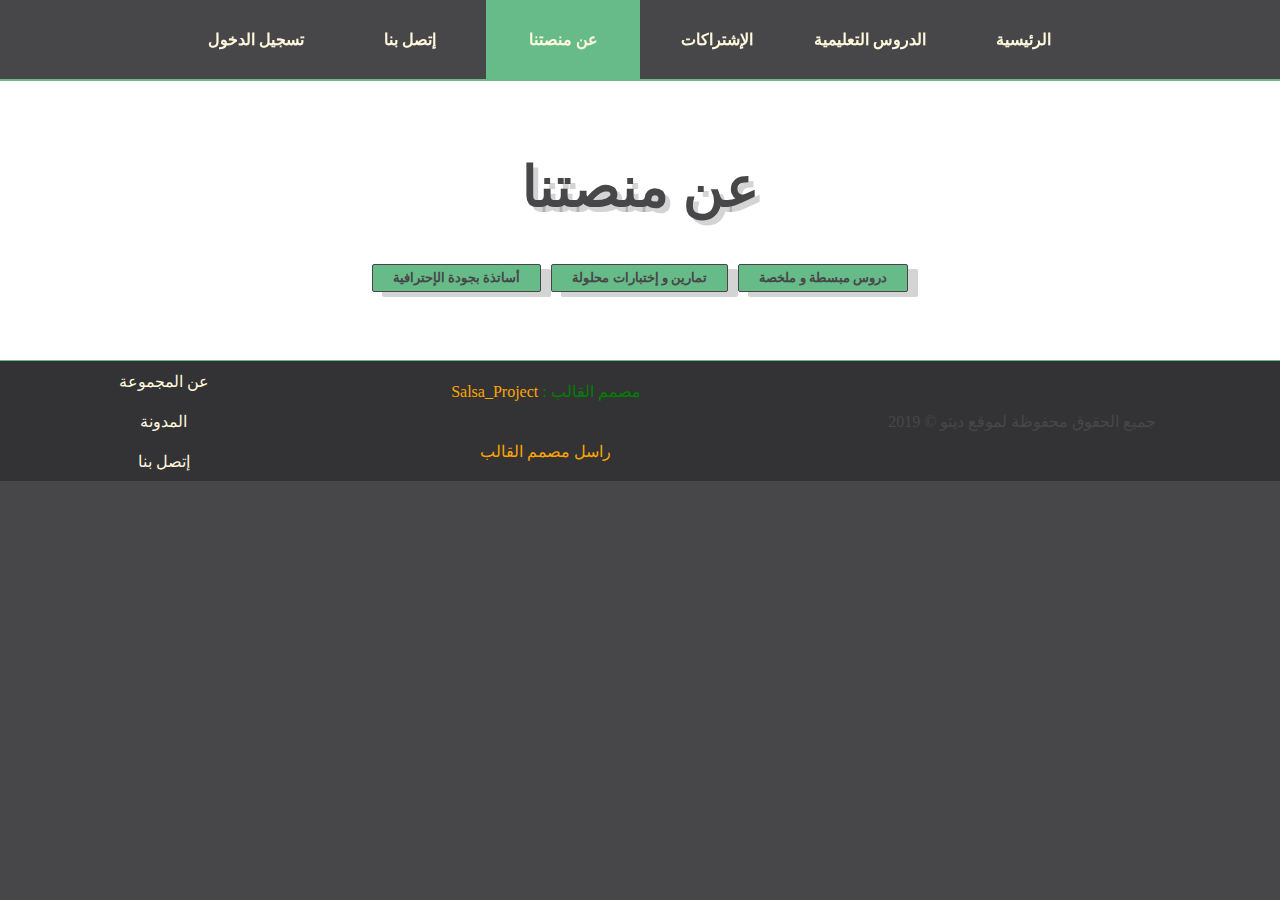
<file: about_us.html>
<!DOCTYPE html>
<html lang="en">

<head>
	<meta charset="UTF-8">
	<meta name="viewport" content="width=device-width, initial-scale=1.0">
	<meta name="" content="">
	<link rel="stylesheet" type="text/css" href="resources/css/style.css">
	<link rel="stylesheet" type="text/css" href="resources/css/bars.css">
	<link rel="stylesheet" type="text/css" href="resources/css/footer.css">
	<link rel="stylesheet" type="text/css" href="resources/css/about_us_showcase.css">
	<title>ديتو | عن منصتنا</title>
</head>

<body>
	<header>
		<section id="bars">
			<div id="nav_bar">
				<a href="index.html">الرئيسية</a>
				<a href="classes.html">الدروس التعليمية</a>
				<a href="join_us.html">الإشتراكات</a>
				<a href="about_us.html" id="current">عن منصتنا</a>               
                <a href="contact_us.html">إتصل بنا</a>
				<a href="#">تسجيل الدخول</a>
			</div>
		</section>
		<section id="about_us_showcase">
            <h1 style="color: var(--less)">عن منصتنا</h1>        
            <div id="about_us_little-info-lines">
                <p>دروس مبسطة و ملخصة</p>
                <p>تمارين و إختبارات محلولة</p>
                <p>أساتذة بجودة الإحترافية</p>
            </div>
        </section>
	</header>
	
</body>
	<footer>
		<div>
			<p>جميع الحقوق محفوظة لموقع ديتو © 2019</p>
			<div id="theme_designer">
				<p style="color: green;">مصمم القالب : <span style="color: orange;">Salsa_Project</span></p>
				<a href="#">
					<p style="color: orange;">راسل مصمم القالب</p>
				</a>
			</div>
			<div id="footer_nav">
				<a href="#">عن المجموعة</a>
				<a href="#">المدونة</a>
				<a href="#">إتصل بنا</a>
			</div>
		</div>
	</footer>
</html>
</file>
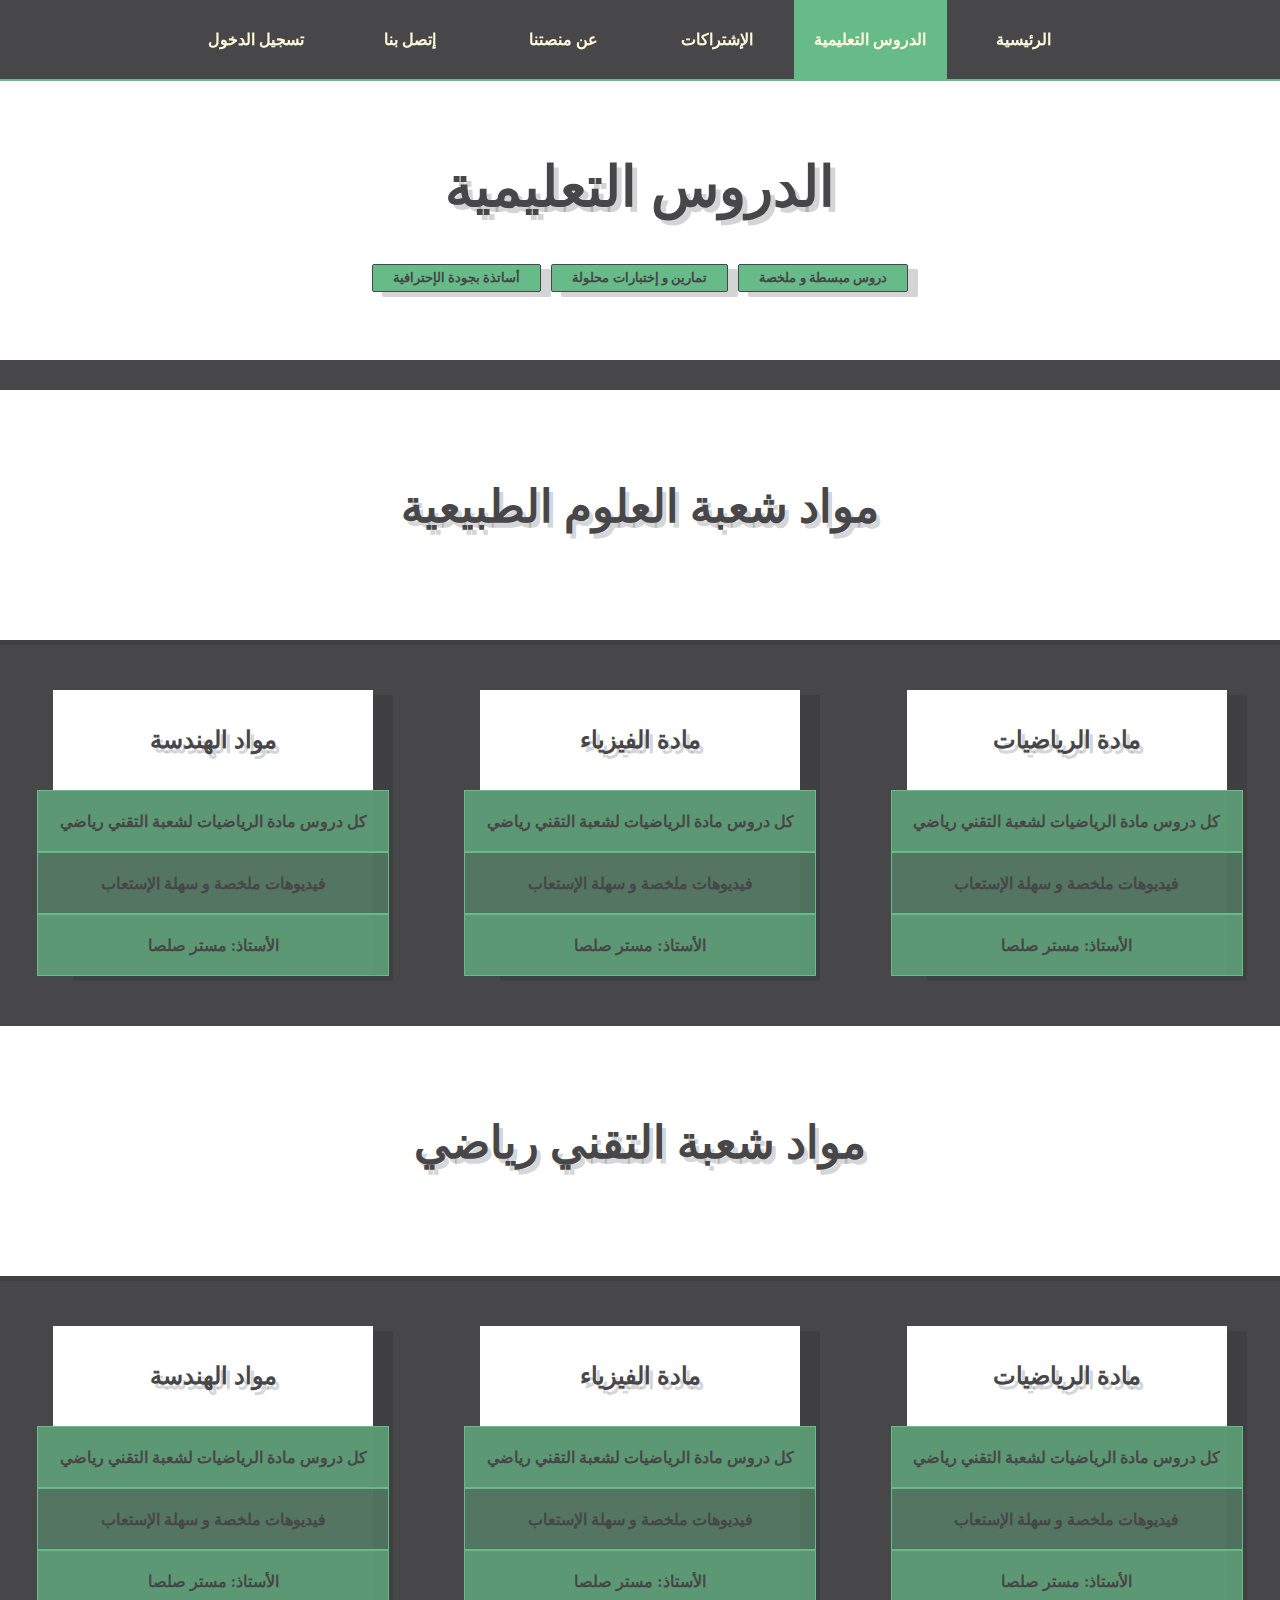
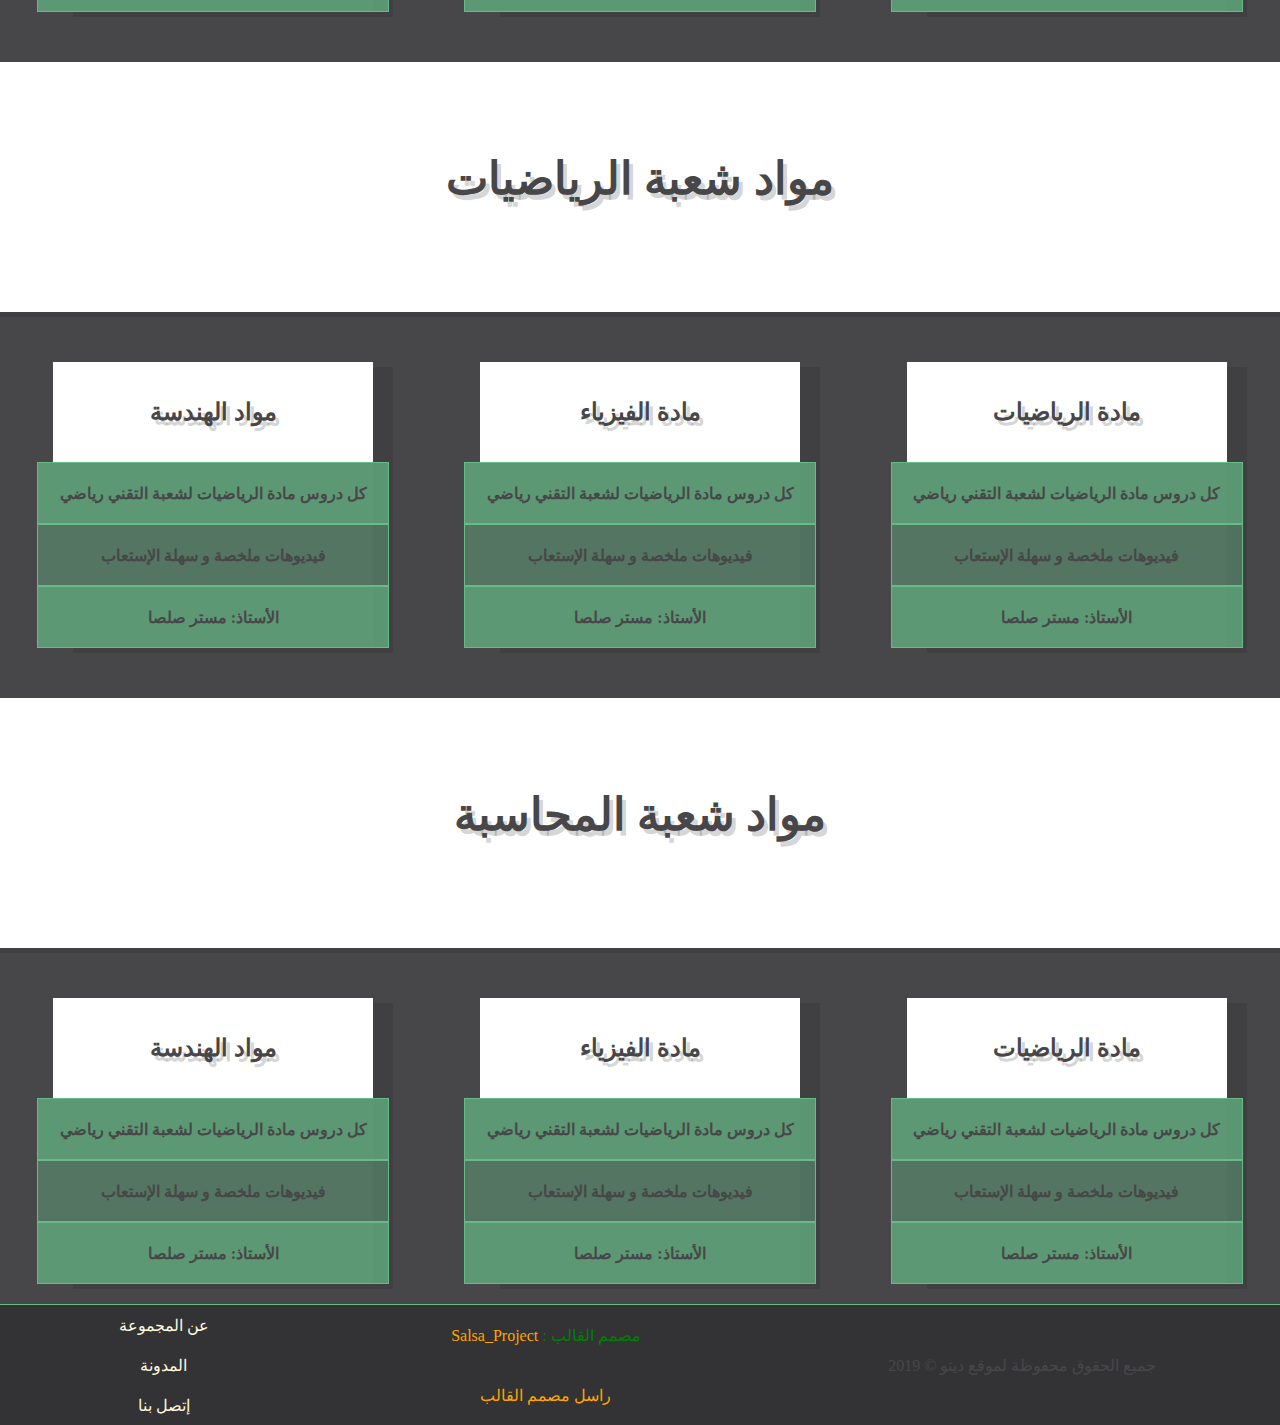
<file: classes.html>
<!DOCTYPE html>
<html lang="en">

<head>
	<meta charset="UTF-8">
	<meta name="viewport" content="width=device-width, initial-scale=1.0">
	<meta name="" content="">
	<link rel="stylesheet" type="text/css" href="resources/css/style.css">
	<link rel="stylesheet" type="text/css" href="resources/css/bars.css">
	<link rel="stylesheet" type="text/css" href="resources/css/footer.css">
	<link rel="stylesheet" type="text/css" href="resources/css/classes_style.css">
	<link rel="stylesheet" type="text/css" href="resources/css/classes_showcase.css">
	<title>ديتو | الدروس التعليمية</title>
</head>

<body>
	<header>
		<section id="bars">
			<div id="nav_bar">
				<a href="index.html">الرئيسية</a>
				<a href="classes.html" id="current">الدروس التعليمية</a>
				<a href="join_us.html">الإشتراكات</a>
				<a href="about_us.html">عن منصتنا</a>               
                <a href="contact_us.html">إتصل بنا</a>
				<a href="#">تسجيل الدخول</a>
			</div>
		</section>
		<section id="classes_showcase">
            <h1 style="color: var(--less)">الدروس التعليمية</h1>        
            <div id="classes_little-info-lines">
                <p>دروس مبسطة و ملخصة</p>
                <p>تمارين و إختبارات محلولة</p>
                <p>أساتذة بجودة الإحترافية</p>
            </div>
        </section>
	</header>
	<article>
		<section id="lvl_three_science_brunchs">
			<section id="science_brunch">
				<section id="math_technique_brunch">
				<h1 class="big_title">مواد شعبة العلوم الطبيعية</h1>
				<section id="matiers">
					<div class="subject">
						<h1>مادة الرياضيات</h1>
						<p>كل دروس مادة الرياضيات لشعبة التقني رياضي</p>
						<p>فيديوهات ملخصة و سهلة الإستعاب</p>
						<p>الأستاذ: مستر صلصا</p>
					</div>
					<div class="subject">
						<h1>مادة الفيزياء</h1>
						<p>كل دروس مادة الرياضيات لشعبة التقني رياضي</p>
						<p>فيديوهات ملخصة و سهلة الإستعاب</p>
						<p>الأستاذ: مستر صلصا</p>
					</div>
					<div class="subject">
						<h1>مواد الهندسة </h1>
						<p>كل دروس مادة الرياضيات لشعبة التقني رياضي</p>
						<p>فيديوهات ملخصة و سهلة الإستعاب</p>
						<p>الأستاذ: مستر صلصا</p>
					</div>
				</section>
			</section>
			</section>
			<section id="math_technique_brunch">
				<h1 class="big_title">مواد شعبة التقني رياضي</h1>
				<section id="matiers">
					<div class="subject">
						<h1>مادة الرياضيات</h1>
						<p>كل دروس مادة الرياضيات لشعبة التقني رياضي</p>
						<p>فيديوهات ملخصة و سهلة الإستعاب</p>
						<p>الأستاذ: مستر صلصا</p>
					</div>
					<div class="subject">
						<h1>مادة الفيزياء</h1>
						<p>كل دروس مادة الرياضيات لشعبة التقني رياضي</p>
						<p>فيديوهات ملخصة و سهلة الإستعاب</p>
						<p>الأستاذ: مستر صلصا</p>
					</div>
					<div class="subject">
						<h1>مواد الهندسة </h1>
						<p>كل دروس مادة الرياضيات لشعبة التقني رياضي</p>
						<p>فيديوهات ملخصة و سهلة الإستعاب</p>
						<p>الأستاذ: مستر صلصا</p>
					</div>
				</section>
			</section>
			
			<section id="mathilame_brunch">
				<h1 class="big_title">مواد شعبة الرياضيات</h1>
				<section id="matiers">
					<div class="subject">
						<h1>مادة الرياضيات</h1>
						<p>كل دروس مادة الرياضيات لشعبة التقني رياضي</p>
						<p>فيديوهات ملخصة و سهلة الإستعاب</p>
						<p>الأستاذ: مستر صلصا</p>
					</div>
					<div class="subject">
						<h1>مادة الفيزياء</h1>
						<p>كل دروس مادة الرياضيات لشعبة التقني رياضي</p>
						<p>فيديوهات ملخصة و سهلة الإستعاب</p>
						<p>الأستاذ: مستر صلصا</p>
					</div>
					<div class="subject">
						<h1>مواد الهندسة </h1>
						<p>كل دروس مادة الرياضيات لشعبة التقني رياضي</p>
						<p>فيديوهات ملخصة و سهلة الإستعاب</p>
						<p>الأستاذ: مستر صلصا</p>
					</div>
				</section>
			</section>
			<section id="gestion_brunch">
				<h1 class="big_title">مواد شعبة المحاسبة</h1>
				<section id="matiers">
					<div class="subject">
						<h1>مادة الرياضيات</h1>
						<p>كل دروس مادة الرياضيات لشعبة التقني رياضي</p>
						<p>فيديوهات ملخصة و سهلة الإستعاب</p>
						<p>الأستاذ: مستر صلصا</p>
					</div>
					<div class="subject">
						<h1>مادة الفيزياء</h1>
						<p>كل دروس مادة الرياضيات لشعبة التقني رياضي</p>
						<p>فيديوهات ملخصة و سهلة الإستعاب</p>
						<p>الأستاذ: مستر صلصا</p>
					</div>
					<div class="subject">
						<h1>مواد الهندسة </h1>
						<p>كل دروس مادة الرياضيات لشعبة التقني رياضي</p>
						<p>فيديوهات ملخصة و سهلة الإستعاب</p>
						<p>الأستاذ: مستر صلصا</p>
					</div>
				</section>
			</section>
		</section>

		<section id="lvl_three_lettre_brunchs">
			<section id="_brunch">

			</section>
			<section id="_brunch">

			</section>
			<section id="_brunch">

			</section>
			<section id="_brunch">

			</section>
		</section>
	</article>
	<footer>
		<div>
			<p>جميع الحقوق محفوظة لموقع ديتو © 2019</p>
			<div id="theme_designer">
				<p style="color: green;">مصمم القالب : <span style="color: orange;">Salsa_Project</span></p>
				<a href="#">
					<p style="color: orange;">راسل مصمم القالب</p>
				</a>
			</div>
			<div id="footer_nav">
				<a href="#">عن المجموعة</a>
				<a href="#">المدونة</a>
				<a href="#">إتصل بنا</a>
			</div>
		</div>
	</footer>
</body>

</html>
</file>
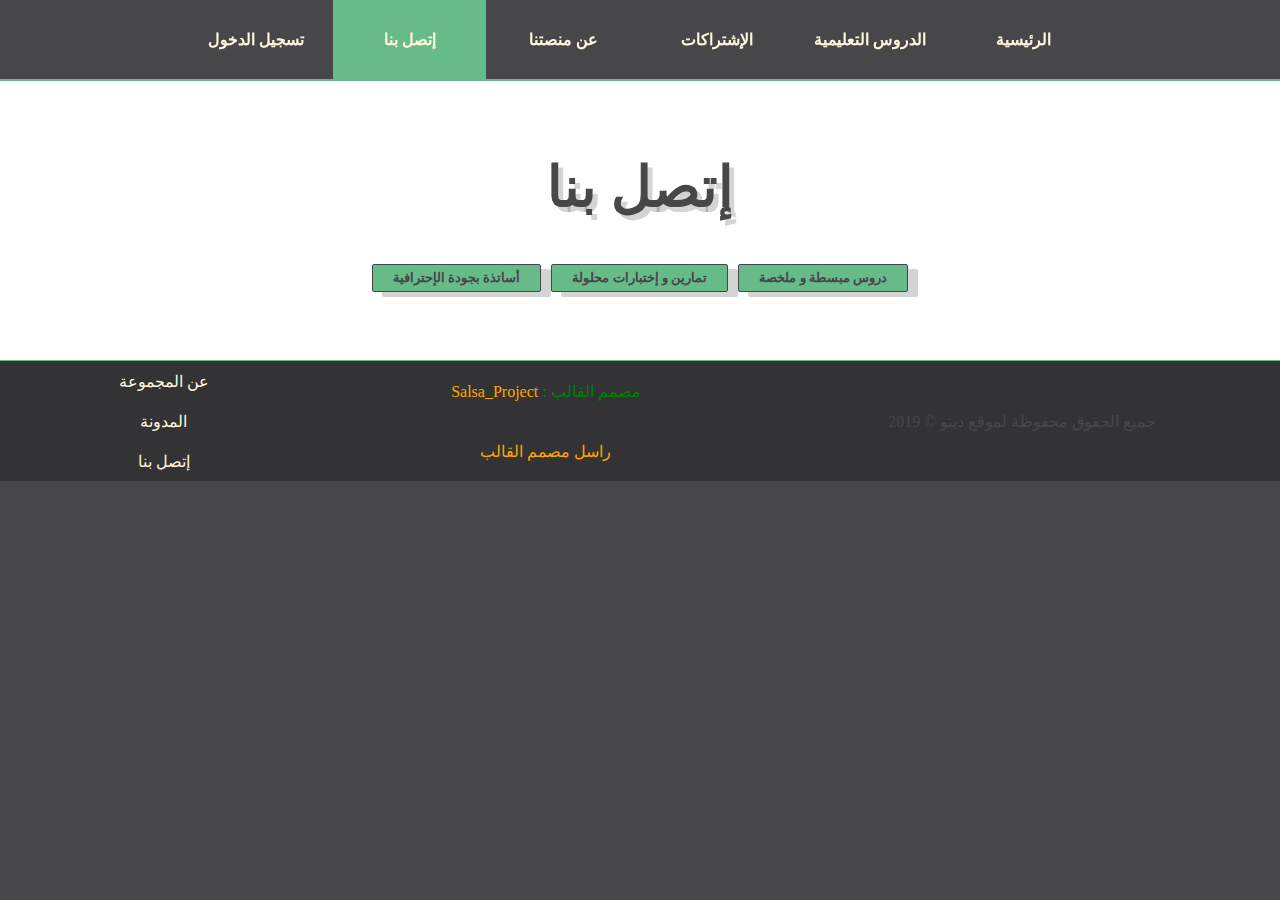
<file: contact_us.html>
<!DOCTYPE html>
<html lang="en">

<head>
	<meta charset="UTF-8">
	<meta name="viewport" content="width=device-width, initial-scale=1.0">
	<meta name="" content="">
	<link rel="stylesheet" type="text/css" href="resources/css/style.css">
	<link rel="stylesheet" type="text/css" href="resources/css/bars.css">
	<link rel="stylesheet" type="text/css" href="resources/css/footer.css">
	<link rel="stylesheet" type="text/css" href="resources/css/contact_us_showcase.css">
	<title>ديتو | إتصل بنا</title>
</head>

<body>
	<header>
		<section id="bars">
			<div id="nav_bar">
				<a href="index.html">الرئيسية</a>
				<a href="classes.html">الدروس التعليمية</a>
				<a href="join_us.html">الإشتراكات</a>
				<a href="about_us.html" >عن منصتنا</a>               
                <a href="contact_us.html" id="current">إتصل بنا</a>
				<a href="#">تسجيل الدخول</a>
			</div>
		</section>
		<section id="contact_us_showcase">
            <h1 style="color: var(--less)">إتصل بنا</h1>        
            <div id="contact_us_little-info-lines">
                <p>دروس مبسطة و ملخصة</p>
                <p>تمارين و إختبارات محلولة</p>
                <p>أساتذة بجودة الإحترافية</p>
            </div>
        </section>
	</header>
	
</body>
	<footer>
		<div>
			<p>جميع الحقوق محفوظة لموقع ديتو © 2019</p>
			<div id="theme_designer">
				<p style="color: green;">مصمم القالب : <span style="color: orange;">Salsa_Project</span></p>
				<a href="#">
					<p style="color: orange;">راسل مصمم القالب</p>
				</a>
			</div>
			<div id="footer_nav">
				<a href="#">عن المجموعة</a>
				<a href="#">المدونة</a>
				<a href="#">إتصل بنا</a>
			</div>
		</div>
	</footer>
</html>
</file>
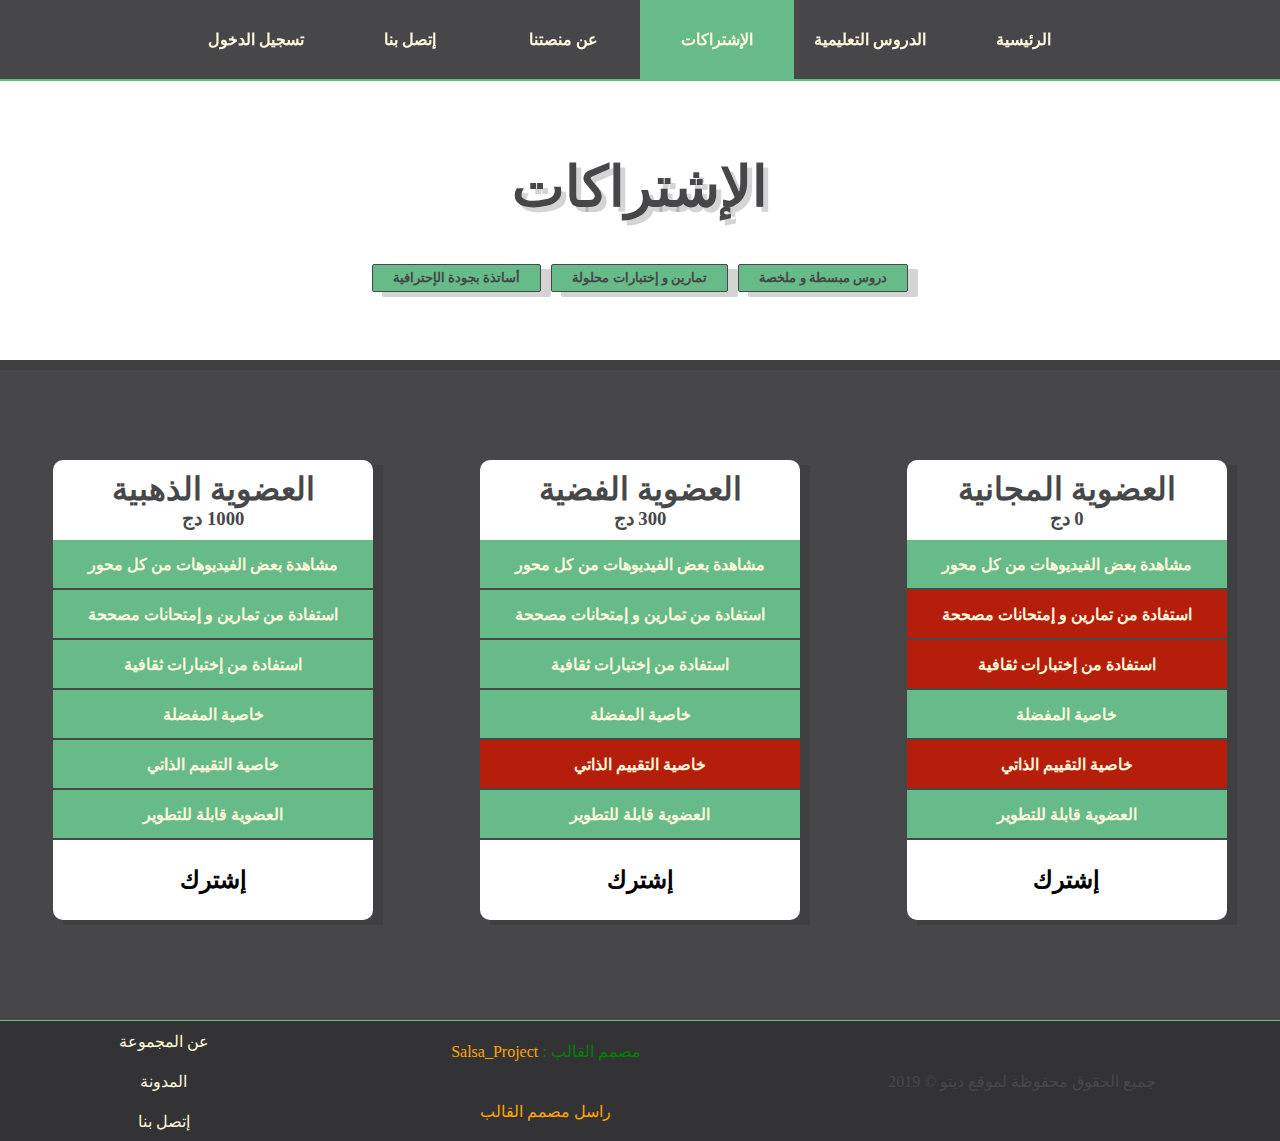
<file: join_us.html>
<!DOCTYPE html>
<html>

<head>
	<meta charset="UTF-8">
	<meta name="viewport" content="width=device-width, initial-scale=1.0">
	<meta name="" content="">
	<link rel="stylesheet" type="text/css" href="resources/css/style.css">
	<link rel="stylesheet" type="text/css" href="resources/css/bars.css">
	<link rel="stylesheet" type="text/css" href="resources/css/footer.css">
	<link rel="stylesheet" type="text/css" href="resources/css/join_us_style.css">
	<link rel="stylesheet" type="text/css" href="resources/css/join_us_showcase.css">
	<title>ديتو | إشترك لدينا</title>
</head>

<body>
	<header>
		<section id="bars">
			<div id="nav_bar">
				<a href="index.html">الرئيسية</a>
				<a href="classes.html">الدروس التعليمية</a>
				<a href="join_us.html" id="current">الإشتراكات</a>
				<a href="about_us.html">عن منصتنا</a>               
                <a href="contact_us.html">إتصل بنا</a>
				<a href="#">تسجيل الدخول</a>
			</div>
			<section id="join_us_showcase">
            <h1>الإشتراكات</h1>        
            <div id="join_us_little-info-lines">
                <p>دروس مبسطة و ملخصة</p>
                <p>تمارين و إختبارات محلولة</p>
                <p>أساتذة بجودة الإحترافية</p>
            </div>
        </section>
		</section>
	</header>
	<article>
		<section id="offers">
			<section id="free_offer">
				<div id="free_offer_head">
					<h1>العضوية المجانية</h1>
					<h3>0 دج</h3>
				</div>				
				<p id="free_p1">مشاهدة بعض الفيديوهات من كل محور</p>
				<p id="free_p2">استفادة من تمارين و إمتحانات مصححة</p>
				<p id="free_p3">استفادة من إختبارات ثقافية</p>
				<p id="free_p4">خاصية المفضلة </p>
				<p id="free_p5">خاصية التقييم الذاتي</p>
				<p id="free_p6">العضوية قابلة للتطوير</p>
				<button type="button">إشترك</button>
			</section>
			<section id="silver_offer">
				<div id="silver_offer_head">
					<h1>العضوية الفضية</h1>
					<h3>300 دج</h3>
				</div>				
				<p id="silver_p1">مشاهدة بعض الفيديوهات من كل محور</p>
				<p id="silver_p2">استفادة من تمارين و إمتحانات مصححة</p>
				<p id="silver_p3">استفادة من إختبارات ثقافية</p>
				<p id="silver_p4">خاصية المفضلة </p>
				<p id="silver_p5">خاصية التقييم الذاتي</p>
				<p id="silver_p6">العضوية قابلة للتطوير</p>
				<button type="button">إشترك</button>
			</section>
			<section id="golden_offer">
				<div id="golden_offer_head">
					<h1>العضوية الذهبية</h1>
					<h3>1000 دج</h3>
				</div>				
				<p id="golden_p1">مشاهدة بعض الفيديوهات من كل محور</p>
				<p id="golden_p2">استفادة من تمارين و إمتحانات مصححة</p>
				<p id="golden_p3">استفادة من إختبارات ثقافية</p>
				<p id="golden_p4">خاصية المفضلة </p>
				<p id="golden_p5">خاصية التقييم الذاتي</p>
				<p id="golden_p6">العضوية قابلة للتطوير</p>
				<button type="button">إشترك</button>
			</section>

		</section>
	</article>
</body>
<footer>
	<div>
		<p>جميع الحقوق محفوظة لموقع ديتو © 2019</p>
		<div id="theme_designer">
			<p style="color: green;">مصمم القالب : <span style="color: orange;">Salsa_Project</span></p>
			<a href="#">
				<p style="color: orange;">راسل مصمم القالب</p>
			</a>
		</div>
		<div id="footer_nav">
			<a href="#">عن المجموعة</a>
			<a href="#">المدونة</a>
			<a href="#">إتصل بنا</a>
		</div>
	</div>
</footer>

</html>
</file>
<file: resources/css/style.css>
*{
    margin: 0px;
    padding: 0px;
    text-decoration: none;
    list-style: none;
    font-family: serif,sans-serif; 
}
html,body{
    direction: rtl;
	--most: #66bb88;/*#66bb88;#c2a042*/ 
	--less: #474749;/*#474749;*/
	--p: #fff8dc;
	background-color: var(--less);
}
body{
	padding-top: 60px;
}
/***************************************************************
                            HEADER                           
***************************************************************/
header{
    display: flex;
    flex-direction: column;
}
/***************************************************************
                            showcase                           
***************************************************************/
#showcase{
    background-color: white;
    height: 500px;
    display :flex;
    flex-direction: column;
    justify-content: center;
    align-items: center;
}
#showcase h1{
    font-size: 42pt;
	color: var(--less);
	text-shadow: 5px 5px rgba(40,40,40,0.2);
}
#showcase p{
    font-size: 13pt;
    font-weight: 700;
	color: var(--less);
	text-shadow: 2px 3px rgba(40,40,40,0.2);
}
#little-info-lines p{
    font-size: 13pt;
    font-weight: 700;
	color: var(--less);
	background-color: var(--most);
}
#showcase input{
    width: 450px;
    height: 45px;    
    margin: 0px;
	box-shadow: 1px 5px rgba(40,40,40,0.2);
	border: 1px var(--less) solid;
	border-bottom-right-radius: 3px;
	border-top-right-radius: 3px;
}
#showcase button{
    background-color: var(--most);
    border-width: 0px;
    width: 100px;
    height: 45px;
    color: var(--less);
    font-weight: 900;
    font-size: 11pt;
    margin-right: -5px;
	border: 1px var(--less) solid;
	border-bottom-left-radius: 3px;
	border-top-left-radius: 3px;
	box-shadow: 0px 5px rgba(40,40,40,0.2);
}
#showcase button:hover{
    background-color: #474790;
    color: orange;
}
#showcase h1,p,form{
    padding: 15px;
}
#little-info-lines{
    display: inline-flex;
}
#little-info-lines p{
    margin: 10px 5px;
    padding: 5px 20px;
    font-size: 10pt;
    font-weight: 900;
    letter-spacing: 0.5px;
    border: 1px var(--less) solid;
	box-shadow: 10px 5px rgba(40,40,40,0.2);
	border-radius: 2px;
}
#little-info-lines p:hover{
    background-color: #474790;
    color: orange;
}
/***************************************************************
                            article                          
***************************************************************/

/************************************
              #work_info_cards
************************************/
#work_info_cards_container{
	display: flex;
	flex-direction: column;
	justify-content: center;
	align-items: center;
}
#work_info_cards{	
	display: flex;
	flex-direction: row;
	justify-content: space-around;
	text-align: center;
	padding: 5% 0px;
	padding-bottom: 20px;
	width: 90%;
}
.work_info_card{
	background-color: var(--most);
	margin: 20px;
	padding-top: 10px;
	padding: 10px 0px;
	width: 25%;
	border-radius: 5px;
	box-shadow: 20px 5px rgba(40,40,40,0.2);
}
#work_info_cards>div>h1{
	padding-top: 30px;
}
#work_info_cards>div>h1,p{
	color: var(--less);
}
#work_info_cards img{
	height: 200px;
	width: 100%;
}
/************************************
              how to start

--------------//TODO//--------------
-animate circles
-change the pharagraph in th box
------------------------------------
************************************/
#how_to_start{
	display: flex;
	flex-direction: column;
}
#how_to_start> h1{
	font-size: 32pt;
	letter-spacing: 1px;
	margin: 40px 5%;
	text-align: center;
	text-shadow: 8px 5px rgba(40,40,40,0.2);
}
#steps{
	display: inline-flex;
	justify-content: space-around;
}
#steps h1{
	border: 1px var(--most) solid;
	border-radius: 50%;
	padding: 30px;
	margin: 10px 2%;
}
#steps h1:hover{
    background-color: #474790;
    color: orange;
	border-color: var(--less);
}
#how_to_start p{
	text-align: center;
	margin-top: 50px;
	height: 100px;
	width: 50%;
	border: 1px var(--most) solid;
	margin-left: auto;
	margin-right: auto;
    color: orange;
	font-weight: bold;
	margin-bottom: 20px;
}
/************************************
            #start_class
************************************/
#start_class{
	display: flex;
	flex-direction: column;
	margin: 40px 0px;
	justify-content: center;
	align-items: center;
}
#start_class h1{
	font-size: 32pt;
	text-align: center;
	padding: 30px 0px;
	text-shadow: 8px 5px rgba(40,40,40,0.2);
}
#join_class{
	display: flex;
	flex-direction: row;
	justify-content: space-around;
	width: 90%;
}
#join_class img{ 
	height: 200px;
	width: 100%;
}
#join_class h2{
	text-align: center;
	padding: 20px 0px;
}
.start_class_card{
	background-color: var(--most);
	padding: 10px 0px;
	border-radius: 5px;
	box-shadow: 20px 5px rgba(40,40,40,0.2);
	width: 25%;
}
/************************************
             #top_watching
************************************/
#top_watching{
	display: flex;
	flex-direction: column;
	align-items: center;
}
#top_watching h1{
	padding: 100px 5%;
	font-size: 26pt;
	text-align: center;
	padding-bottom: 0px;
	text-shadow: 8px 5px rgba(40,40,40,0.2);
}
#cases_container{	
	padding: 5% 0px;	
	width: 90%;
	display: flex;
	flex-direction: row;
	justify-content: space-around;
	align-items: center;
	flex-wrap: wrap;
}
#case{
	display: flex;
	flex-direction: column;
	width: 25%;
	text-align: center;
	padding: 10px 0px;
	margin: 40px 10px;
	background-color: var(--most);
	border-radius: 5px;
	box-shadow: 20px 5px rgba(40,40,40,0.2);
}
#case img{
	height: 200px;
	width: 100%;
}
/***************************************************************
                        @media queries                           
***************************************************************/
@media screen and (max-width: 700px){
	body{overflow-x: hidden;margin-top: 30px;}
/************************************
              showcase
************************************/
	#showcase{height: 300px; text-align: center;}
	#showcase h1{font-size: 20pt;}
	#showcase p{font-size: 11pt;}
	#showcase input{width: 85vw; height: 30px;}
	#showcase button{width: 85vw;height: 30px;margin-right: 0px;}
	#showcase h1,p,form{padding: 10px;}	
	#little-info-lines p{border-radius: 20px;}
/************************************
           work_info_cards
************************************/
	#work_info_cards{flex-direction: column;}
	#work_info_cards h1{font-size: 13pt;}
	#work_info_cards p{font-size: 11pt;}
	.work_info_card{width: 90%;}
/************************************
           how_to_start
************************************/
	#how_to_start h1{font-size: 20pt;}
/************************************
           #start_class
************************************/
	#start_class h1{font-size: 20pt;}
	#join_class{flex-direction: column;	text-align: center;align-items: center;}
	.start_class_card{margin: 20px 0px; width: 90%;}
/************************************
             #top_watching
************************************/	
	#cases_container{padding: 3%;display: flex;flex-direction: column;align-items: center;}
	#case{width: 90%; padding: 10px 0px; margin: 10px 0px;  align-items: center;}
	#case img{height: 200px; width: 100%;}	
}
</file>
<file: resources/css/bars.css>
/***************************************************************
                            SECTION(#bars)                         
***************************************************************/
/************************************
              nav_bar
************************************/
#nav_bar{
    display: flex;
    flex-direction: row;
	justify-content: center;
    background-color: var(--less);
    box-shadow: 0px 2px var(--most);
	position: fixed;
	width: 100%;
	top: 0px;
}
#nav_bar a{
    color: var(--p);
    padding: 30px 0px;
    font-size: 12pt;
    font-weight: bold;
    min-width: 12%;
    text-align: center;
}
#nav_bar a:hover:not(#current){
    color: var(--less);
    background-color: var(--most);
}
#current{
    background-color: var(--most);
}
/***************************************************************
                            media queries                           
***************************************************************/
@media screen and (max-width: 700px){
/************************************
              nav_bar
************************************/
	#nav_bar{flex-direction: row;flex-wrap: wrap; padding: 0px;}
	#nav_bar a{padding: 15px;}
}
</file>
<file: resources/css/footer.css>
/***************************************************************
                         footer                       
***************************************************************/
footer{
	background-color: rgb(51, 51, 53);
	height: 120px;
	position: static;
	width: 100%;
	bottom: 0;
	border-top: 1px var(--most) solid;
}
footer div{
	display: flex;
	flex-direction: row;
	justify-content: space-around;
	align-items: center;
	height: 100%;
}
#theme_designer{
	display: flex;
	flex-direction: column;
	align-items: center;
	text-align: center;
}
#footer_nav{
	display: flex;
	flex-direction: column;	
}
#footer_nav a{
	padding: 10px;
	color: var(--p);
}
/***************************************************************
                         footer                       
***************************************************************/
@media screen and (max-width: 700px){
	footer{	height: 200px; padding: 20px;}
	footer div{; flex-direction: column-reverse; justify-content: center; align-items: center; height: 90%;}
}
</file>
<file: resources/css/about_us_showcase.css>
/***************************************************************
                            showcase                           
***************************************************************/
#about_us_showcase{
    background-color: white;
    height: 300px;
    display :flex;
    flex-direction: column;
    justify-content: center;
    align-items: center;
}
#about_us_showcase h1{
    font-size: 42pt;
	text-shadow: 5px 5px rgba(40,40,40,0.2);
	padding: 35px;
}
#about_us_little-info-lines{
    display: inline-flex;
}
#about_us_little-info-lines p{
    margin: 10px 5px;
    padding: 5px 20px;
    font-size: 10pt;
    font-weight: 900;
    letter-spacing: 0.5px;
    border: 1px var(--less) solid;
	box-shadow: 10px 5px rgba(40,40,40,0.2);
	border-radius: 2px;
	background-color: var(--most);
    color: var(--less);
}
/***************************************************************
                         @media queries                           
***************************************************************/
@media screen and (max-width: 700px){
	#about_us_showcase{height: 250px;}
	#about_us_showcase h1{font-size: 32pt; text-shadow: 5px 5px rgba(40,40,40,0.2); padding: 15px;}
	#about_us_little-info-lines{flex-direction: column; width: 100%;}
	#about_us_little-info-lines p{padding: 10px 0px; width: 100%;text-align: center;font-size: 11pt;  margin: 0px;}
}
</file>
<file: resources/css/classes_style.css>
/***************************************************************
                         article                      
***************************************************************/
article{
	margin-top: 30px;
}
.big_title{
	height: 250px; 
	width: 100%;
	color: var(--less);
	background-color: white;
	font-size: 34pt;
	text-align: center;
	padding-top: 90px;
	margin: 30px 0px;
	box-sizing: border-box;
	text-shadow: 4px 5px rgba(40,40,40,0.2);
	box-shadow: 0px 5px rgba(40,40,40,0.2);
}
#matiers{	
	display: flex;
	flex-direction: row;
	flex-wrap: wrap;
	justify-content: space-around;
}
.subject{
	display: flex;
	flex-direction: column;
	align-items: center;
	justify-content: center;
	width: 25%;
	margin: 20px 0px;
	box-shadow: 20px 5px rgba(40,40,40,0.2);
}
.subject h1{
	display: flex;
	align-items: center;
	justify-content: center;
	height: 100px;
	width: 100%;
	background-color: white;
	color: var(--less);
	font-size: 18pt;
	text-shadow: 4px 5px rgba(40,40,40,0.2);
}
.subject p{
	display: flex;
	flex-direction: column;
	align-items: center;
	justify-content: center;
	height: 30px;
	width: 100%;
	font-weight: 900;
	border: 1px var(--most) solid;
}
.subject p:hover{
	background-color: #474790 !important;
    color: orange;
}
.subject p:nth-child(even){	
	background-color: rgba(102, 187, 136,0.7);
}
.subject p:nth-child(odd){	
	background-color: rgba(102, 187, 136,0.4);
}
/***************************************************************
                      @media queries                      
***************************************************************/
@media screen and (max-width: 700px){
	#matiers{flex-direction: column;align-items: center;}
	.subject{width: 90%;}
}
</file>
<file: resources/css/classes_showcase.css>
/***************************************************************
                            showcase                           
***************************************************************/
#classes_showcase{
    background-color: white;
    height: 300px;
    display :flex;
    flex-direction: column;
    justify-content: center;
    align-items: center;
}
#classes_showcase h1{
    font-size: 42pt;
	text-shadow: 5px 5px rgba(40,40,40,0.2);
	padding: 35px;
}
#classes_little-info-lines{
    display: inline-flex;
}
#classes_little-info-lines p{
    margin: 10px 5px;
    padding: 5px 20px;
    font-size: 10pt;
    font-weight: 900;
    letter-spacing: 0.5px;
    border: 1px var(--less) solid;
	box-shadow: 10px 5px rgba(40,40,40,0.2);
	border-radius: 2px;
	background-color: var(--most);
    color: var(--less);
}
/***************************************************************
                         @media queries                           
***************************************************************/
@media screen and (max-width: 700px){
	#classes_showcase{height: 250px;}
	#classes_showcase h1{font-size: 32pt; text-shadow: 5px 5px rgba(40,40,40,0.2); padding: 15px;}
	#classes_little-info-lines{flex-direction: column; width: 100%;}
	#classes_little-info-lines p{padding: 10px 0px; width: 100%;text-align: center;font-size: 11pt;  margin: 0px;}
}
</file>
<file: resources/css/contact_us_showcase.css>
/***************************************************************
                            showcase                           
***************************************************************/
#contact_us_showcase{
    background-color: white;
    height: 300px;
    display :flex;
    flex-direction: column;
    justify-content: center;
    align-items: center;
}
#contact_us_showcase h1{
    font-size: 42pt;
	text-shadow: 5px 5px rgba(40,40,40,0.2);
	padding: 35px;
}
#contact_us_little-info-lines{
    display: inline-flex;
}
#contact_us_little-info-lines p{
    margin: 10px 5px;
    padding: 5px 20px;
    font-size: 10pt;
    font-weight: 900;
    letter-spacing: 0.5px;
    border: 1px var(--less) solid;
	box-shadow: 10px 5px rgba(40,40,40,0.2);
	border-radius: 2px;
	background-color: var(--most);
    color: var(--less);
}
/***************************************************************
                         @media queries                           
***************************************************************/
@media screen and (max-width: 700px){
	#contact_us_showcase{height: 250px;}
	#contact_us_showcase h1{font-size: 32pt; text-shadow: 5px 5px rgba(40,40,40,0.2); padding: 15px;}
	#contact_us_little-info-lines{flex-direction: column; width: 100%;}
	#contact_us_little-info-lines p{padding: 10px 0px; width: 100%;text-align: center;font-size: 11pt;  margin: 0px;}
}
</file>
<file: resources/css/join_us_style.css>
/***************************************************************
                      #join_us_showcase                           
***************************************************************/
#join_us_showcase{
    background-color: white;
    height: 250px;
	margin-top: 0px;
	margin-bottom: 100px;
	box-shadow: 0px 10px rgba(40,40,40,0.2);
}
#join_us_showcase h1{
	text-align: center;
	padding-top: 90px;
	font-size: 40pt;
	font-weight: 900;	
	color: var(--less);
	text-shadow: 4px 5px rgba(40,40,40,0.2);
}
#offers{
	display: flex;
	flex-direction: row;
	justify-content: space-around;
	margin-bottom: 100px;
}
#offers button{
	width: 100%;
	border: 0px;
	background-color: white;
	height: 80px;
	font-size: 18pt;
	font-weight: 900;
	border-bottom-right-radius: 10px;
	border-bottom-left-radius: 10px;
}
#offers button:hover{
	background-color: #474790;
    color: orange;
}
/************************************
           .free_offer
************************************/
#free_offer{
	display: flex;
	flex-direction: column;
	align-items: center;
	width: 25%;
	box-shadow: 10px 5px rgba(40,40,40,0.2);
}
#free_offer_head{
	background-color: white;
	width: 100%;
	height: 80px;
	display: flex;
	flex-direction: column;
	align-items: center;
	justify-content: center;
	color: var(--less);
	border-top-right-radius: 10px;
	border-top-left-radius: 10px;
}
#free_offer p{
	font-weight: 900;
	text-align: center;
	height: 50px;
	background-color: var(--most);
	color: var(--p);
	width: 100%;
	box-sizing: border-box;	
	border-bottom: 2px var(--less) solid;
}
#free_offer p:hover{
	background-color: #474790;
    color: orange;
}
#free_p2,#free_p3,#free_p5{
	background-color: rgb(180,30,10) !important;
}

/************************************
           .silver_offer
************************************/
#silver_offer{
	display: flex;
	flex-direction: column;
	align-items: center;
	width: 25%;
	box-shadow: 10px 5px rgba(40,40,40,0.2);
}
#silver_offer_head{
	background-color: white;
	width: 100%;
	height: 80px;
	display: flex;
	flex-direction: column;
	align-items: center;
	justify-content: center;
	color: var(--less);
	border-top-right-radius: 10px;
	border-top-left-radius: 10px;
}
#silver_offer p{
	font-weight: 900;
	text-align: center;
	height: 50px;
	background-color: var(--most);
	color: var(--p);
	width: 100%;
	box-sizing: border-box;	
	border-bottom: 2px var(--less) solid;
}
#silver_offer p:hover{
	background-color: #474790;
    color: orange;
}
#silver_offer #silver_p5{
	background-color: rgb(180,30,10);
}
/************************************
           .golden_offer
************************************/
#golden_offer{
	display: flex;
	flex-direction: column;
	align-items: center;
	width: 25%;
	box-shadow: 10px 5px rgba(40,40,40,0.2);
}
#golden_offer_head{
	background-color: white;
	width: 100%;
	height: 80px;
	display: flex;
	flex-direction: column;
	align-items: center;
	justify-content: center;
	color: var(--less);
	border-top-right-radius: 10px;
	border-top-left-radius: 10px;
}
#golden_offer p:hover{
	background-color: #474790;
    color: orange;
}
#golden_offer p{
	font-weight: 900;
	text-align: center;
	height: 50px;
	background-color: var(--most);
	color: var(--p);
	width: 100%;
	box-sizing: border-box;	
	border-bottom: 2px var(--less) solid;
}
/***************************************************************
                      @media queries                           
***************************************************************/
@media screen and (max-width: 700px){
	#offers{flex-direction: column-reverse; align-items: center;}
	#free_offer{width: 90%;}#silver_offer{width: 90%;margin-bottom: 60px;}#golden_offer{width: 90%;margin-bottom: 60px;}
}
</file>
<file: resources/css/join_us_showcase.css>
/***************************************************************
                            showcase                           
***************************************************************/
#join_us_showcase{
    background-color: white;
    height: 300px;
    display :flex;
    flex-direction: column;
    justify-content: center;
    align-items: center;
}
#join_us_showcase h1{
    font-size: 42pt;
	text-shadow: 5px 5px rgba(40,40,40,0.2);
	padding: 35px;
}
#join_us_little-info-lines{
    display: inline-flex;
}
#join_us_little-info-lines p{
    margin: 10px 5px;
    padding: 5px 20px;
    font-size: 10pt;
    font-weight: 900;
    letter-spacing: 0.5px;
    border: 1px var(--less) solid;
	box-shadow: 10px 5px rgba(40,40,40,0.2);
	border-radius: 2px;
	background-color: var(--most);
    color: var(--less);
}
/***************************************************************
                         @media queries                           
***************************************************************/
@media screen and (max-width: 700px){
	#join_us_showcase{height: 250px;}
	#join_us_showcase h1{font-size: 32pt; text-shadow: 5px 5px rgba(40,40,40,0.2); padding: 15px;}
	#join_us_little-info-lines{flex-direction: column; width: 100%;}
	#join_us_little-info-lines p{padding: 10px 0px; width: 100%;text-align: center;font-size: 11pt;  margin: 0px;}
}
</file>
